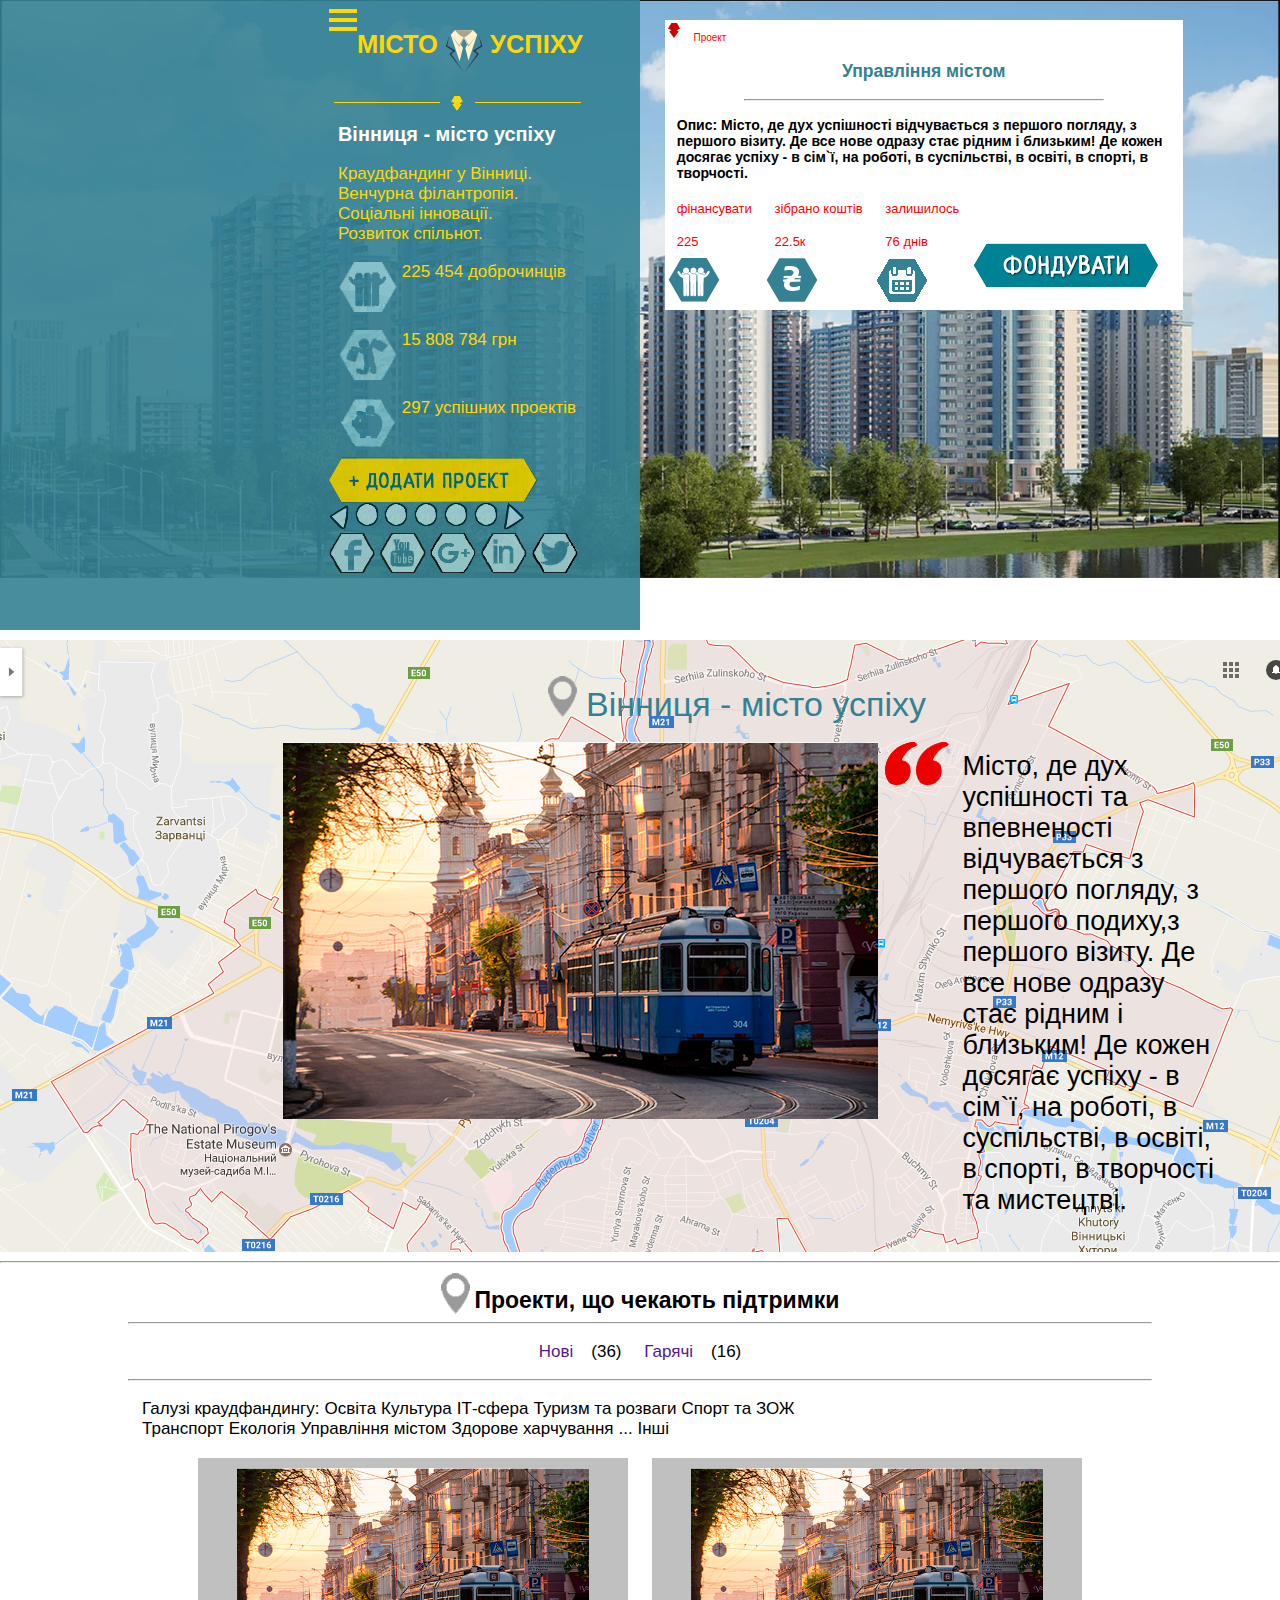
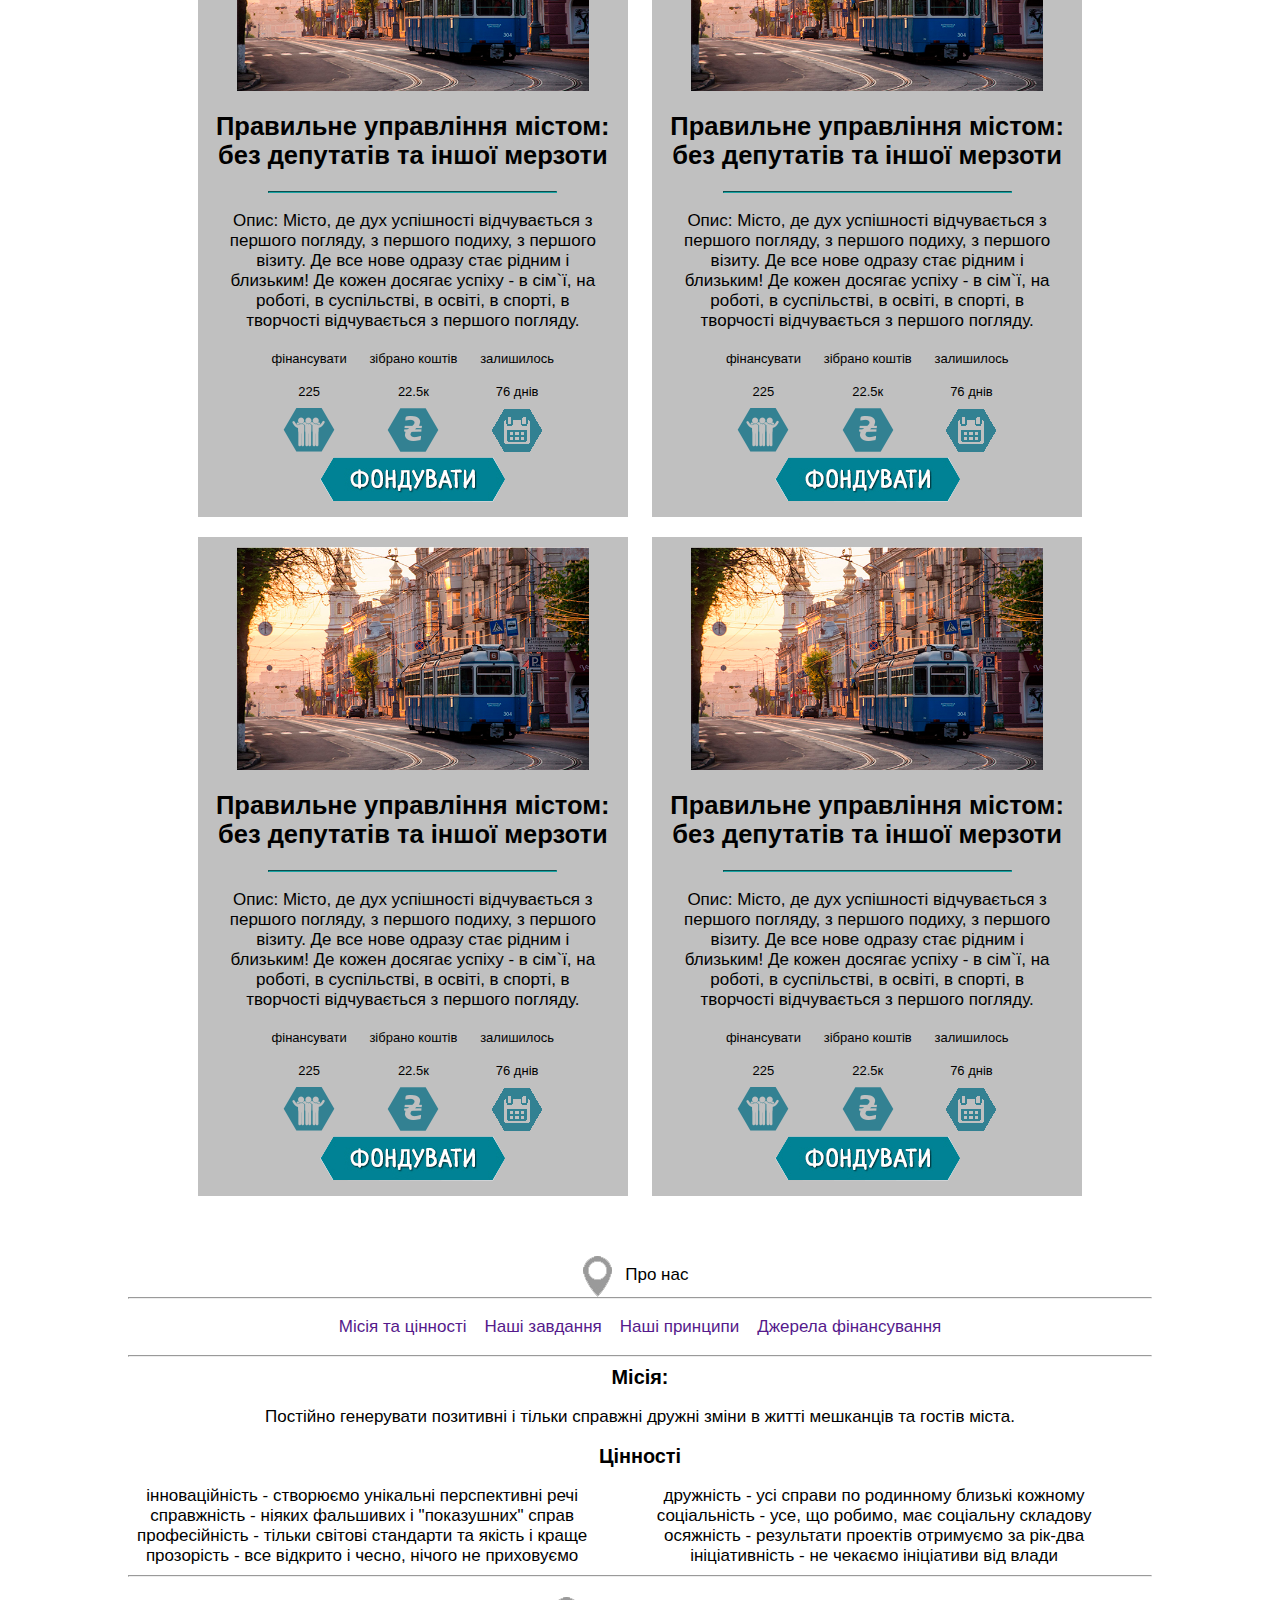
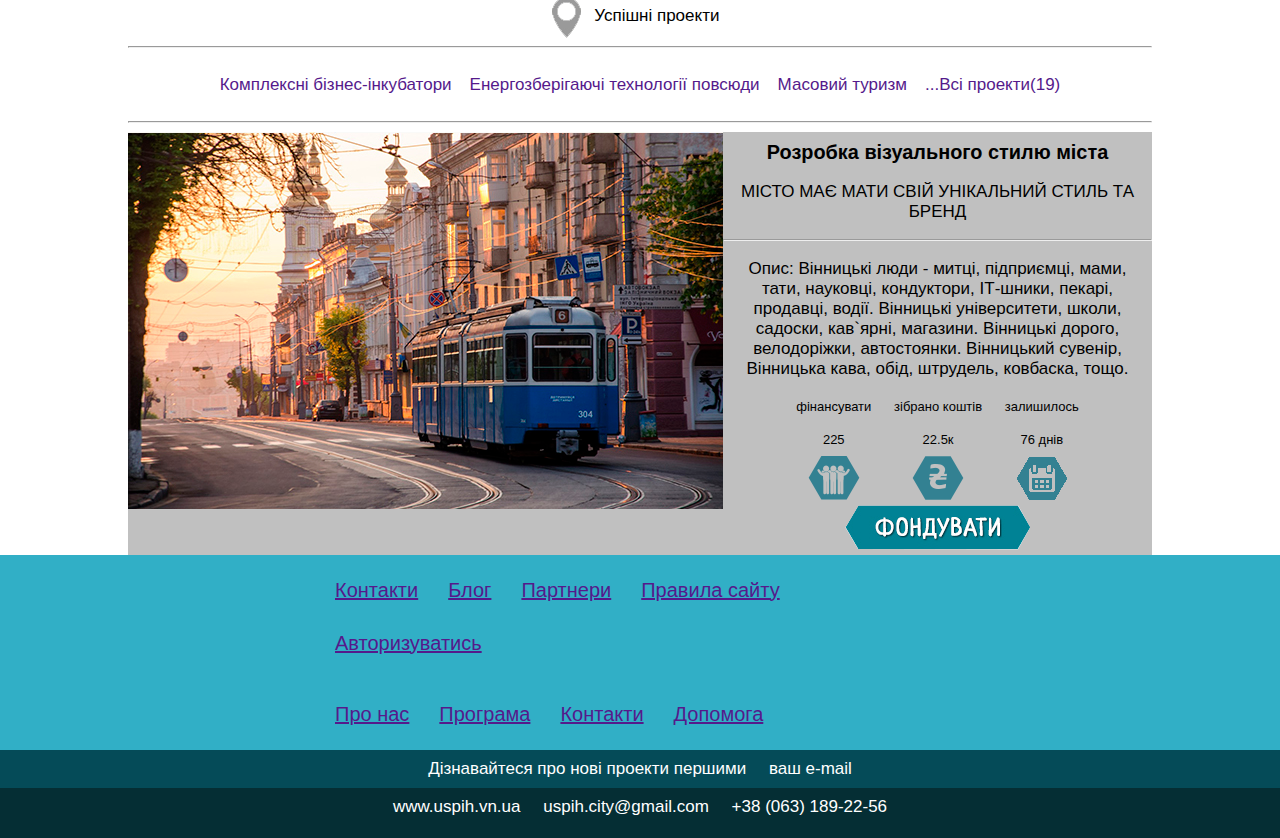
<file: index.html>
<html>
  <head>
    <title>Shota tam</title>

    <link rel="stylesheet" type="text/css" href="style.css">

  </head>

  <body>

<!--header-->

    <div id="cityblock">

      <div id="citymask">

        <div id="citytext">
          <ul id="maskitem">
            <li style="float: left">
              <a href="#">
                <img src="img/pagephotos/yeltab.png"></a>
            </li>
            <li>  
              <h2>
                  МІСТО
                  <img src="img/pagephotos/tipaformal.png">
                  УСПІХУ</h2>
            </li>
            <li>
                  <img src="img/pagephotos/underline.png">
            </li>
            <li>
              <h3 id="whitetext">
                  Вінниця - місто успіху</h3>
            </li>
            <li>
              <p>
                  Краудфандинг у Вінниці.<br>
                  Венчурна філантропія.<br>
                  Соціальні інновації.<br>
                  Розвиток спільнот.<br></p>
            </li>
          
            <li>
              <p>
              <img src="img/pagephotos/crew_badge.png">   
                225 454 доброчинців</p>
            </li>
            <li>
              <p>
              <img src="img/pagephotos/happy_man.png">
                  15 808 784 грн</p>
            </li>
            <li>
            <p>
            <img src="img/pagephotos/piggy_bank.png">
                297 успішних проектів</p>
            </li>
          <li>
            <div id="addproj"><a href="add%20project.html"><img src="img/pagephotos/add_proj_btn.png"></a></div>
          </li>
          <li>
            <div id="carousel">
              <img src="img/pagephotos/carousel_prev_arr.png">
              <img src="img/pagephotos/carousel_item_indicator.png">
              <img src="img/pagephotos/carousel_item_indicator.png">
              <img src="img/pagephotos/carousel_item_indicator.png">
              <img src="img/pagephotos/carousel_item_indicator.png">
              <img src="img/pagephotos/carousel_item_indicator.png">
              <img src="img/pagephotos/carousel_next_arr.png">
            </div>
          </li>
          <li>
            <div id="socbtn">
              <img src="img/pagephotos/facebook.png">
              <img src="img/pagephotos/youtube.png">
              <img src="img/pagephotos/googleplus.png">
              <img src="img/pagephotos/linkedin.png">
              <img src="img/pagephotos/twitter.png">
            </div>
          </li>
        </ul>

        </div>
      </div>

      <div id="citymanage">
        
        <img src="img/pagephotos/proect.png">
        <p>Проект</p>

        <div id="citymanageheader">
          <h3>
            Управління містом
          </h3>
          <hr style="width:70%">
        </div>
        
        <div id="citymanagetext">
          <h3>
            Опис: Місто, де дух успішності відчувається з першого погляду, з першого візиту. Де все нове одразу стає рідним і близьким! Де кожен досягає успіху - в сім`ї, на роботі, в суспільстві, в освіті, в спорті, в творчості.
          </h3>
        </div>
        <div id="citymanagefoot">
          <div id="cmpimg">
            <p>фінансувати</p>
            <div><p>225</p></div>
            <img src="img/pagephotos/3pacana.png">
          </div>
          <div id="cmpimg">
            <p>зібрано коштів</p>
            <div><p>22.5к</p></div>
            <img src="img/pagephotos/hrn.png">
          </div>
          <div id="cmpimg">
            <p>залишилось</p>
            <div><p>76 днів</p></div>
            <img src="img/pagephotos/calendar.png">
          </div>
          <div id="cmpimg">
            <a href=""><img src="img/pagephotos/btn.png"></a>
          </div>
        </div>
      </div>
    </div>

<!--map-->

    <div id="mapbox">
      <div id="mapheader">
        <ul>
          <li>
            <img src="img/map/map_marker.png">
          </li>
          <li>
            <p>Вінниця - місто успіху</p>          
          </li>
        </ul>
      </div>

      <div id="mapcontent">
        <div>
          <img src="img/map/map_photo.png">

          <img src="img/map/map_quotes.png">
          <p>Місто, де дух успішності та впевненості відчувається з першого погляду, з першого подиху,з першого візиту. Де все нове одразу стає рідним і близьким! Де кожен досягає успіху - в сім`ї, на роботі, в суспільстві, в освіті, в спорті, в творчості та мистецтві.</p>
        </div>
      </div>
    </div>

<!-- content -->

<hr>
    <div class="content">
      <div id="contentheader">
          <img src="img/map/map_marker.png">
          <h2>Проекти, що чекають підтримки</h2>

        <hr>
        <a href=""><p>Нові</p></a><p>(36)</p>
        <a href=""><p>Гарячі</p></a><p>(16)</p>
        <hr>

        <ul>
          <li>Галузі краудфандингу:</li>
          <li>Освіта</li>
          <li>Культура</li>
          <li>ІТ-сфера</li>
          <li>Туризм та розваги</li>
          <li>Спорт та ЗОЖ</li><br>
          <li>Транспорт</li>
          <li>Екологія</li>
          <li>Управління містом</li>
          <li>Здорове харчування</li>
          <li>... Інші</li>
        </ul>
      </div>

      <div id="contentmain">
        <div id="contentbox">
          <img id="hernya" src="img/map/map_photo.png">
          <h2>Правильне управління містом: без депутатів та іншої мерзоти</h2>
          <hr>
          <div id="text">
            <p>
              Опис: Місто, де дух успішності відчувається з першого погляду, з першого подиху, з першого візиту. Де все нове одразу стає рідним і близьким! Де кожен досягає успіху - в сім`ї, на роботі, в суспільстві, в освіті, в спорті, в творчості відчувається з першого погляду.
            </p>
          </div>
          <div id="citymanagefoot">
            <div id="cmpimg">
              <p>фінансувати</p>
              <div><p>225</p></div>
              <img src="img/pagephotos/3pacana.png">
            </div>
            <div id="cmpimg">
              <p>зібрано коштів</p>
              <div><p>22.5к</p></div>
              <img src="img/pagephotos/hrn.png">
            </div>
            <div id="cmpimg">
              <p>залишилось</p>
              <div><p>76 днів</p></div>
              <img src="img/pagephotos/calendar.png">
            </div>
            <div id="cmpimg">
              <a href=""><img src="img/pagephotos/btn.png"></a>
            </div>
          </div>
        </div>

        <div id="contentbox">
          <img id="hernya" src="img/map/map_photo.png">
          <h2>Правильне управління містом: без депутатів та іншої мерзоти</h2>
          <hr>
          <div id="text">
            <p>
              Опис: Місто, де дух успішності відчувається з першого погляду, з першого подиху, з першого візиту. Де все нове одразу стає рідним і близьким! Де кожен досягає успіху - в сім`ї, на роботі, в суспільстві, в освіті, в спорті, в творчості відчувається з першого погляду.
            </p>
          </div>
          <div id="citymanagefoot">
            <div id="cmpimg">
              <p>фінансувати</p>
              <div><p>225</p></div>
              <img src="img/pagephotos/3pacana.png">
            </div>
            <div id="cmpimg">
              <p>зібрано коштів</p>
              <div><p>22.5к</p></div>
              <img src="img/pagephotos/hrn.png">
            </div>
            <div id="cmpimg">
              <p>залишилось</p>
              <div><p>76 днів</p></div>
              <img src="img/pagephotos/calendar.png">
            </div>
            <div id="cmpimg">
              <a href=""><img src="img/pagephotos/btn.png"></a>
            </div>
          </div>
        </div>

        <div id="contentbox">
          <img id="hernya" src="img/map/map_photo.png">
          <h2>Правильне управління містом: без депутатів та іншої мерзоти</h2>
          <hr>
          <div id="text">
            <p>
              Опис: Місто, де дух успішності відчувається з першого погляду, з першого подиху, з першого візиту. Де все нове одразу стає рідним і близьким! Де кожен досягає успіху - в сім`ї, на роботі, в суспільстві, в освіті, в спорті, в творчості відчувається з першого погляду.
            </p>
          </div>
          <div id="citymanagefoot">
            <div id="cmpimg">
              <p>фінансувати</p>
              <div><p>225</p></div>
              <img src="img/pagephotos/3pacana.png">
            </div>
            <div id="cmpimg">
              <p>зібрано коштів</p>
              <div><p>22.5к</p></div>
              <img src="img/pagephotos/hrn.png">
            </div>
            <div id="cmpimg">
              <p>залишилось</p>
              <div><p>76 днів</p></div>
              <img src="img/pagephotos/calendar.png">
            </div>
            <div id="cmpimg">
              <a href=""><img src="img/pagephotos/btn.png"></a>
            </div>
          </div>
        </div>

        <div id="contentbox">
          <img id="hernya" src="img/map/map_photo.png">
          <h2>Правильне управління містом: без депутатів та іншої мерзоти</h2>
          <hr>
          <div id="text">
            <p>
              Опис: Місто, де дух успішності відчувається з першого погляду, з першого подиху, з першого візиту. Де все нове одразу стає рідним і близьким! Де кожен досягає успіху - в сім`ї, на роботі, в суспільстві, в освіті, в спорті, в творчості відчувається з першого погляду.
            </p>
          </div>
          <div id="citymanagefoot">
            <div id="cmpimg">
              <p>фінансувати</p>
              <div><p>225</p></div>
              <img src="img/pagephotos/3pacana.png">
            </div>
            <div id="cmpimg">
              <p>зібрано коштів</p>
              <div><p>22.5к</p></div>
              <img src="img/pagephotos/hrn.png">
            </div>
            <div id="cmpimg">
              <p>залишилось</p>
              <div><p>76 днів</p></div>
              <img src="img/pagephotos/calendar.png">
            </div>
            <div id="cmpimg">
              <a href=""><img src="img/pagephotos/btn.png"></a>
            </div>
          </div>
        </div>

      <div id="contentpronas">
        
        <img src="img/map/map_marker.png">
        <p>Про нас</p>

        <hr>
        <ul class="ul_contentpronas">
          <li><a href=""><p>Місія та цінності</p></a></li>
          <li><a href=""><p>Наші завдання</p></a></li>
          <li><a href=""><p>Наші принципи</p></a></li>
          <li><a href=""><p>Джерела фінансування</p></a></li>
        </ul>
        <hr>

        <h3>Місія:</h3>
        <p>
          Постійно генерувати позитивні і тільки справжні дружні зміни в житті мешканців та гостів міста.
        </p>

        <h3>Цінності</h3>
        <ul style="float: left;">
          <li>інноваційність - створюємо унікальні перспективні речі</li>
          <li>справжність - ніяких фальшивих і "показушних" справ</li>
          <li>професійність - тільки світові стандарти та якість і краще</li>
          <li>прозорість - все відкрито і чесно, нічого не приховуємо</li>
        </ul>
        <ul>
          <li>дружність - усі справи по родинному близькі кожному</li>
          <li>соціальність - усе, що робимо, має соціальну складову</li>
          <li>осяжність - результати проектів отримуємо за рік-два</li>
          <li>ініціативність - не чекаємо ініціативи від влади</li>
        </ul>
        <hr>
      </div>

      <div id="contentfoot">
        <div id="content_tipashapka">
          <img src="img/map/map_marker.png">
          <p>Успішні проекти</p>

          <hr>
          <ul class="ul_contentpronas">
            <li><a href=""><p>Комплексні бізнес-інкубатори</p></a></li>
            <li><a href=""><p>Енергозберігаючі технології повсюди</p></a></li>
            <li><a href=""><p>Масовий туризм</p></a></li>
            <li><a href=""><p>...Всі проекти(19)</p></a></li>
          </ul>
          <hr>
        </div>
        
        <div id="uspishprojblock">
          <div id="uspihprogimg">
            <img src="img/map/map_photo.png">
          </div>
          <div id="uspishprojtext">
            <h3>Розробка візуального стилю міста</h3>
            <p>
              МІСТО МАЄ МАТИ СВІЙ УНІКАЛЬНИЙ СТИЛЬ ТА БРЕНД
            </p>
            <hr>
            <p>
              Опис: Вінницькі люди - митці, підприємці, мами, тати, науковці, кондуктори, ІТ-шники, пекарі, продавці, водії. Вінницькі університети, школи, садоски, кав`ярні, магазини. Вінницькі дорого, велодоріжки, автостоянки. Вінницький сувенір, Вінницька кава, обід, штрудель, ковбаска, тощо.
            </p>
            <div id="citymanagefoot">
              <div id="cmpimg">
                <p>фінансувати</p>
                <div><p>225</p></div>
                <img src="img/pagephotos/3pacana.png">
              </div>
              <div id="cmpimg">
                <p>зібрано коштів</p>
                <div><p>22.5к</p></div>
                <img src="img/pagephotos/hrn.png">
              </div>
              <div id="cmpimg">
                <p>залишилось</p>
                <div><p>76 днів</p></div>
                <img src="img/pagephotos/calendar.png">
              </div>
              <div id="cmpimg">
                <a href=""><img src="img/pagephotos/btn.png"></a>
              </div>
            </div>
            <div id="uspishprojtext_foot">
            </div>
          </div>  
        </div>

      </div>
    </div>
</div>
    <div id="footerbox">
        <div id="footerbox_lvl0">
          <div id="footerbox_lvl0_left"></div>
          <div id="footerbox_lvl0_right"></div>
        </div>
        <div id="footerbox_lvl1">
          <ul>
            <li><a href="">Контакти</a></li>
            <li><a href="">Блог</a></li>
            <li><a href="">Партнери</a></li>
            <li><a href="">Правила сайту</a></li>
            <li><a href="">Авторизуватись</a></li>
          </ul>
          <ul>
            <li><a href="">Про нас</a></li>
            <li><a href="">Програма</a></li>
            <li><a href="">Контакти</a></li>
            <li><a href="">Допомога</a></li>
          </ul>
        </div>
        <div id="footerbox_lvl2">
          <p>Дізнавайтеся про нові проекти першими</p>
          
            <p>ваш e-mail</p>
          
        </div>
        <div id="footerbox_lvl3">
          <p>www.uspih.vn.ua</p>
          <p>uspih.city@gmail.com</p>
          <p>+38 (063) 189-22-56</p>
        </div>

  
  </body>

</html>
</file>
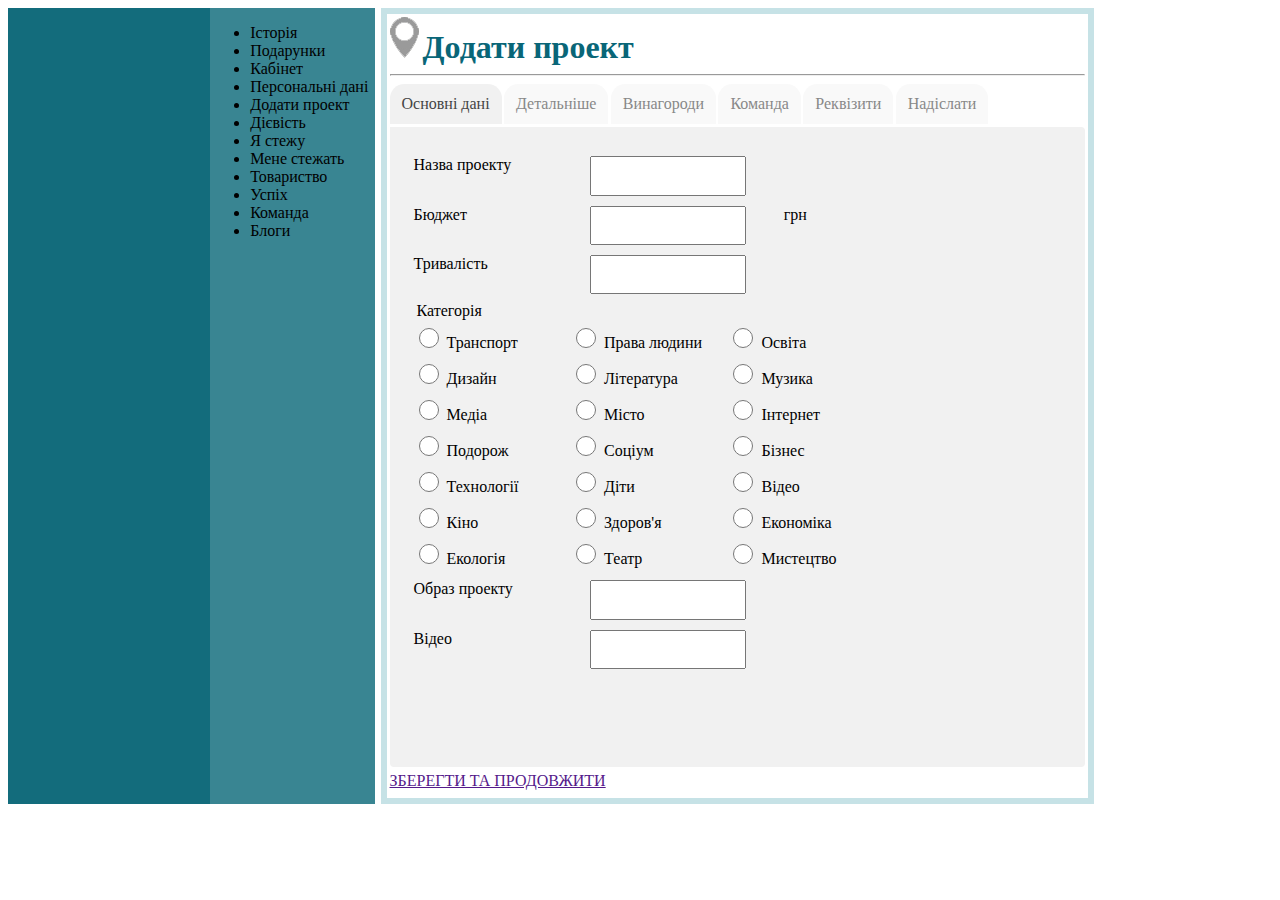
<file: add project.html>
<!DOCTYPE html>
<html>
<head>
    <title></title>

    <link rel="stylesheet" type="text/css" href="add project.css">

</head>
<body>
    <div class="sideofsidebar">
    </div>
    <div class="sidebar">
        <ul>
            <li>Історія</li>
            <li>Подарунки</li>
            <li>Кабінет</li>
            <li>Персональні дані</li>
            <li>Додати проект</li>
            <li>Дієвість</li>
            <li>Я стежу</li>
            <li>Мене стежать</li>
            <li>Товариство</li>
            <li>Успіх</li>
            <li>Команда</li>
            <li>Блоги</li>
        </ul>
    </div>

    <div class="content">
        <img src="img/map/map_marker.png">
        <h1>Додати проект</h1>
        <hr>


    <div id="container">
        <input id="tab-1" type="radio" name="tab-group" checked="checked" />
            <label for="tab-1">Основні дані</label>
        <input id="tab-2" type="radio" name="tab-group" />
            <label for="tab-2">Детальніше</label>
        <input id="tab-3" type="radio" name="tab-group" />
            <label for="tab-3">Винагороди</label>
        <input id="tab-4" type="radio" name="tab-group" />
            <label for="tab-4">Команда</label>
        <input id="tab-5" type="radio" name="tab-group" />
            <label for="tab-5">Реквізити</label>
        <a href="" id="tab-6"></a>
            <label for="tab-6">Надіслати</label>
    
        
            <div id="content">
                <div id="content-1">
                    <form>
                        <p>Назва проекту</p>
                        <input type="text" name="ProjName">
                    </form>
                    <form>
                        <p>Бюджет</p>        
                        <input type="text" name="Budget"><p style="margin-left: 9px; text-align="bottom"">грн</p>
                    </form>
                    <form>
                        <p>Тривалість</p>    
                        <input type="text" name="howlong">
                    </form>
                    <form id="cat">
                        <p style="width: 20%;margin: 0;text-align: left;">
                        Категорія</p>
                        <br>

                        <input type="radio" name="category"><p>Транспорт</p>
                        <input type="radio" name="category"><p>Права людини</p>
                        <input type="radio" name="category"><p>Освіта</p>
                        <br>
                        
                        <input type="radio" name="category"><p>Дизайн</p>
                        <input type="radio" name="category"><p>Література</p>
                        <input type="radio" name="category"><p>Музика</p>
                        <br>
                        
                        <input type="radio" name="category"><p>Медіа</p>
                        <input type="radio" name="category"><p>Місто</p>
                        <input type="radio" name="category"><p>Інтернет</p>
                        <br>

                        <input type="radio" name="category"><p>Подорож</p>
                        <input type="radio" name="category"><p>Соціум</p>
                        <input type="radio" name="category"><p>Бізнес</p>
                        <br>

                        <input type="radio" name="category"><p>Технології</p>
                        <input type="radio" name="category"><p>Діти</p>
                        <input type="radio" name="category"><p>Відео</p>
                        <br>
                        
                        <input type="radio" name="category"><p>Кіно</p>
                        <input type="radio" name="category"><p>Здоров'я</p>
                        <input type="radio" name="category"><p>Економіка</p>
                        <br>

                        <input type="radio" name="category"><p>Екологія</p>
                        <input type="radio" name="category"><p>Театр</p>
                        <input type="radio" name="category"><p>Мистецтво</p>
                        <br>

                    </form>
                    <form>
                        <p>Образ проекту</p>
                        <input type="" name="">
                    </form>
                    <form>
                        <p>Відео</p>
                        <input type="url" name="video">
                    </form>
                </div>

                <div id="content-2">
                    <form>
                        <p>Короткий опис</p>
                        <input type="text" name="">
                    </form>
                    <form>
                        <p>Детальний опис</p>
                        <input type="text" name="">
                    </form>
                    <form>
                        <p>Статті бюджету</p>
                        <input type="text" name="">
                    </form>
                    <form>
                        <p>Зображення для соц мереж</p>
                        <input type="text" name="">
                    </form>
                    <form>
                        <p>Сайт</p>
                        <input type="text" name="">
                    </form>



                        <input type="text" name=""><br>
                        <input type="text" name=""><br>
                        <input type="text" name=""><br>
                        <input type="text" name=""><br>
                        <input type="text" name=""><br>

                </div>

                <div id="content-3">
                    <form>
                        <p>Сума</p>
                        <input type="text" name="">
                    </form>

                    <form>
                        <p>Кількість</p>
                        <input type="text" name=""><br>
                    </form>
                    <form>
                        <p>Опис</p>
                        <input type="text" name=""><br>
                    </form>
                    <form>
                        <p>Зображення винагороди</p>
                        <input type="text" name=""><br>
                    </form>
                    <form>
                        <p>Місяць</p>
                        <input type="text" name="">
                        <p>Рік</p>
                        <input type="text" name="">
                    </form>
                        
 
                        
                </div>

                <div id="content-4">
                    <img ><p>Команда проекту</p>

                    <input type="text" name="Констянтинопольська Ярослава">
                    <input type="text" name="автор проекту"><br>
                    
                    <input type="text" name="Констянтинопольська Милослава">
                    <input type="text" name="координатор проекту"><br>

                    <input type="text" name="Констянтинопольська Святослава">
                    <input type="text" name="відділ кадрів"><br>
                </div>

                <div id="content-5">
                    <form>
                        <p>Власник рахунку</p>
                        <input type="text" name=""><br>
                    </form>
                    <form>
                         <p>Адреса</p>
                        <input type="text" name=""><br>
                    </form>
                    <form>
                        <p>Місто</p>
                        <input type="text" name=""><br>
                    </form>
                    <form>
                        <p>Номер рахунку</p>
                        <input type="text" name=""><br>
                    </form>
                    <form>
                        <p>МФО</p>
                        <input type="text" name=""><br>
                    </form>
                    <form>
                        <p>Банк</p>
                        <input type="text" name=""><br>
                    </form>
                    <form>
                        <p>МФО</p>
                        <input type="text" name=""><br>
                    </form>
                    <form>
                        <p>Телефон</p>
                        <input type="text" name=""><br>
                    </form>
                        
    
                </div>
            </div>
        </div>

        <a href=""><p>ЗБЕРЕГТИ ТА ПРОДОВЖИТИ</p></a>
    </div>

    <div class="footer">
    </div>
</body>
</html>
</file>
<file: style.css>
body
{
    background-color: white;

    font-family: "Awesome", Awesome, sans-serif;
    font-size: 17px;
    color: rgb(255,216,0);

    margin: 0;
    padding: 0;
}
#whitetext
{
    color: white;
}
p,ul,h3
{
    margin: 0;
    padding: 1vh;
    list-style-type: none;
    overflow: hidden;
    display: block;
}
#cityblock
{
    background-image: url("img/pagephotos/header.png");
    background-repeat: no-repeat;
    background-size: 100%;

    height: 70%;
}

#citymask
{
    display: inline-block;
    background-color: rgba(52,129,147,0.9);

    width: 50%;
    height: 100%;
}

#citytext
{
    height: 90%;
    width: 50%;
    float: right;
    margin: 0;
    text-align: center;
    display: block;
}

#maskitem li
{
    list-style-type: none;
    text-align: left;
    padding: 0;
}

/* citymanage */
#citymanage
{
    display: inline-block;
    vertical-align: top;
    background-color: white;
    width: 40%;
    margin: 20px;
    padding: 3px;
}
#citymanage img
{
    display: inline-block;
}
#citymanage p
{
    color: red;

    font-size: 10px;
}
#citymanageheader
{
     color: rgb(52,129,147);
     font-size: 15px;
     text-align: center;
}

#citymanagetext
{
    color: black;
    font-size: 12px;
}

#citymanagefoot
{
    display: inline-block;
    margin: 0;
    margin-top: 2px;
    padding: 0;
}
#cmpimg
{
    display: inline-block;
    margin-bottom: 5px;
}
#cmpimg p
{
    font-size: 13px;
}

/* map */
#mapbox
{
    width: 100%;
    background-image: url("img/map/bg_map.png");
    opacity: 1.0;
    margin-top: 10px;
    padding: 3vh;
    display: inline-block;
}
#mapcontent
{
    opacity: 1.0;
}
#mapheader
{
    position: relative;
    float: left;
    left: 40%;
    opacity: 1.0;
}
#mapheader ul
{
    color: rgb(52,129,147);
    font-size: 34px;
}
#mapheader li
{
    float: left;
    text-decoration: underline;
}

#mapcontent
{
    position: relative;
    float: left;
    left: 20%;
}
#mapcontent div,img,p
{
    display: inline-block;
    vertical-align: top;
}
#mapcontent p
{
    vertical-align: top;
    width: 20%;
    color: black;
    font-size: 27px
}

/* content */
.content
{
    width: 80%;
    margin: auto;
    margin-top: 10px;
    text-align: center;
    color: black;
}
#contentheader h2
{
    vertical-align: bottom;
    margin: auto;
    list-style: none;
    font-size: 23px;
    display: inline-block;
}
#contentheader li
{
    float: left;
    margin-left: 5px;
}

#contentbox hr
{
    border-color: #17a2a2;
    width: 70%;
}
#hernya
{
    width: 86%;
}


#contentbox
{
    background-color: silver;
    width: 40%;
    display: inline-block;
    margin: 10px;
    padding: 10px;
}


.ul_contentpronas
{
    display: inline-block;
}
.ul_contentpronas li
{
    float: left;
}
.ul_contentpronas li a:active, a:hover
{
    text-decoration: underline;
    color: blue;
}
#contentpronas
{
    margin-top: 50px;
}
#contentpronas hr
{
    margin: 0;
}

#contentfoot
{
    margin-top: 20px;
}
#uspishprojblock
{
    background-color: silver;
    display: inline-flex;
}


#footerbox
{
    width: 100%;
    color: white;
}
#footerbox_lvl0
{

    width: 100%;
}
#footerbox_lvl1
{
    text-align: center;
    width: 100%;
    background-color: #31afc6;
}
#footerbox_lvl1 ul
{
    width: 50%;
    display: block;
    margin: 0 auto;
}
#footerbox_lvl1 li
{
    font-size: 20px;
    float: left;
    left: 10%;
    padding: 15px;
}
#footerbox_lvl2
{
    width: 100%;
    background-color: #054b58;
    text-align: center;
}
#footerbox_lvl2 p
{
    display: inline-block;
    margin: 0 auto;
}

#footerbox_lvl3
{
    text-align: center;
    width: 100%;
    background-color: #052e34;
    height: 50px
}
</file>
<file: add project.css>
body{
    display: -webkit-box; 
}
input{
    margin: 5px 0 5px 0; 
}
p{
    padding: 5px 0 5px 0;
}
/*sidebar*/
.sideofsidebar{

    background-color: #136c7c;
    width: 16%;
}
.sidebar{

    background-color: #398592;

    width: 13%;
}

/*content*/
.content{

    width: 55%;

    border: 6px solid #c6e2e6;

    margin-left: 6px;
    padding: 3px;
}
.content h1{
    color: #096678;
    display: inline-block;
    margin: 0 auto;
} 


/*footer*/
.footer{
/*#31afc6
#054c58
#052e34*/
}


#container input {
    height: 2.5em;
    visibility: hidden;
}
#content input {
    visibility: visible;
}
#container label {
    background: #f9f9f9;  /* Fondo de las pestañas */
    border-radius: .90em .90em 0 0;
    color: #888;  /* Color del texto de las pestañas */
    cursor: pointer;
    display: block;
    float: left;
    /*font-size: 1em;   Tamaño del texto de las pestañas */
    /*height: 2.5em;*/
    line-height: 2.5em;
    margin-right: .15em;
    padding: 0 12px;
    text-align: center;
}

#container input:hover + label {
    background: #ddd;  /* Fondo de las pestañas al pasar el cursor por encima */
    color: #666;  /* Color del texto de las pestañas al pasar el cursor por encima */
}

#container input:checked + label {
    background: #f1f1f1;  /* Fondo de las pestañas al presionar */
    color: #444; /* Color de las pestañas al presionar */
    position: relative;
    z-index: 6;
    /*
    -webkit-transition: .1s;
    -moz-transition: .1s;
    -o-transition: .1s;
    -ms-transition: .1s;
    */
}

#content {
    background: #f1f1f1;  /* Fondo del contenido */
    border-radius: 0 .25em .25em .25em;
    min-height: 40em;  /* Alto del contenido */
    position: relative;
    width: 100%;
    z-index: 5;
}
#content-1,#content-2,#content-3,#content-4,#content-5{
    width: 96%;
}
p{
    width: 33%;
    margin: 0;
    text-align: left;
}
#content form{
    display: -webkit-box;
    width: 80%;
    margin: 0;
}
form input{
    width: 90%;
}
#content input{
    width: 80%;
}

#content div {
    opacity: 0;
    padding: 1.5em;
    position: absolute;
    z-index: -100;
}

#container input#tab-1:checked ~ #content #content-1,
#container input#tab-2:checked ~ #content #content-2,
#container input#tab-3:checked ~ #content #content-3,
#container input#tab-4:checked ~ #content #content-4,
#container input#tab-5:checked ~ #content #content-5 {
    opacity: 1;
    z-index: 100;
}

input.visible {
  visibility: visible !important;
}

#content #content-1 #cat{
    display: block;
}
#cat input{
    width: 30px;
    height: 20px;
}
#cat p{
    width: 22%;
    display: inline-flex;
    margin-bottom: 4px;
    padding: 3px;
}










/*#content-1 p {
    clear: both;
    margin-bottom: 1em;
}
#content-1 p.left img {
    float: left;
    margin-right: 1em;
}
#content-1 p.last {
    margin-bottom: 0;
}

#content-2 p {
    float: left;
    width: 48.5%;
}
#content-2 p.column-right {
    margin-left: 3%;
}
#content-2 p img {
    display: block;
    margin: 0 auto 1em auto;
}
#content-3 p,
#content-3 ul {
    margin-bottom: 1em;
}
#content-3 ul {
    margin-left: 2em;
}*/
</file>
